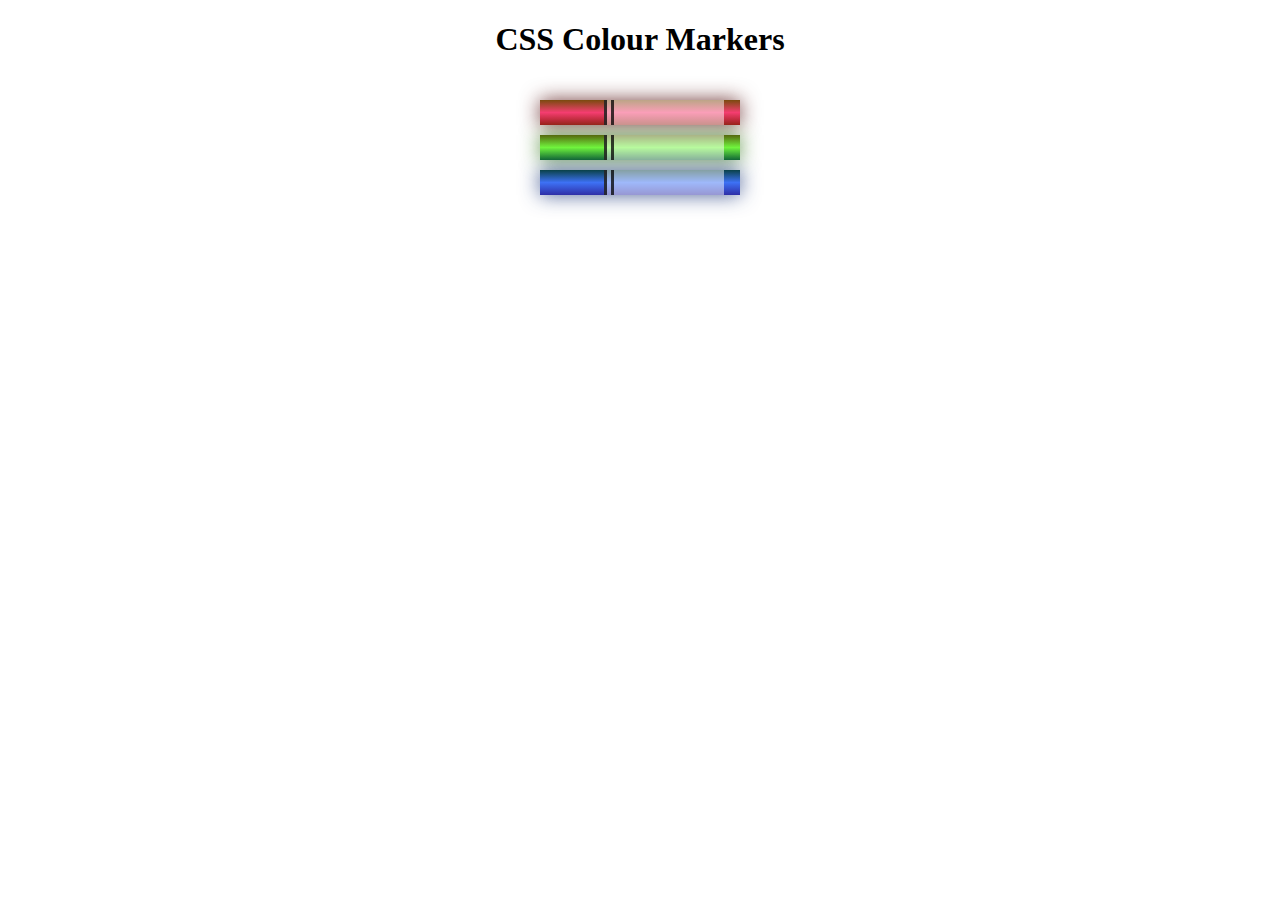
<file: colour-markers/index.html>
<!DOCTYPE html>
<html lang="en">
  <head>
    <meta charset="utf-8">
    <meta name="viewport" content="width=device-width, initial-scale=1.0">
    <title>Coloured Markers</title>
    <link rel="stylesheet" href="styles.css">
  </head>
  <body>
    <h1>CSS Colour Markers</h1>
    <div class="container">
      <div class="marker red">
        <div class="cap"></div>
        <div class="sleeve"></div>
      </div>
      <div class="marker green">
        <div class="cap"></div>
        <div class="sleeve"></div>
      </div>
      <div class="marker blue">
        <div class="cap"></div>
        <div class="sleeve"></div>
      </div>
    </div>
  </body>
</html>
</file>
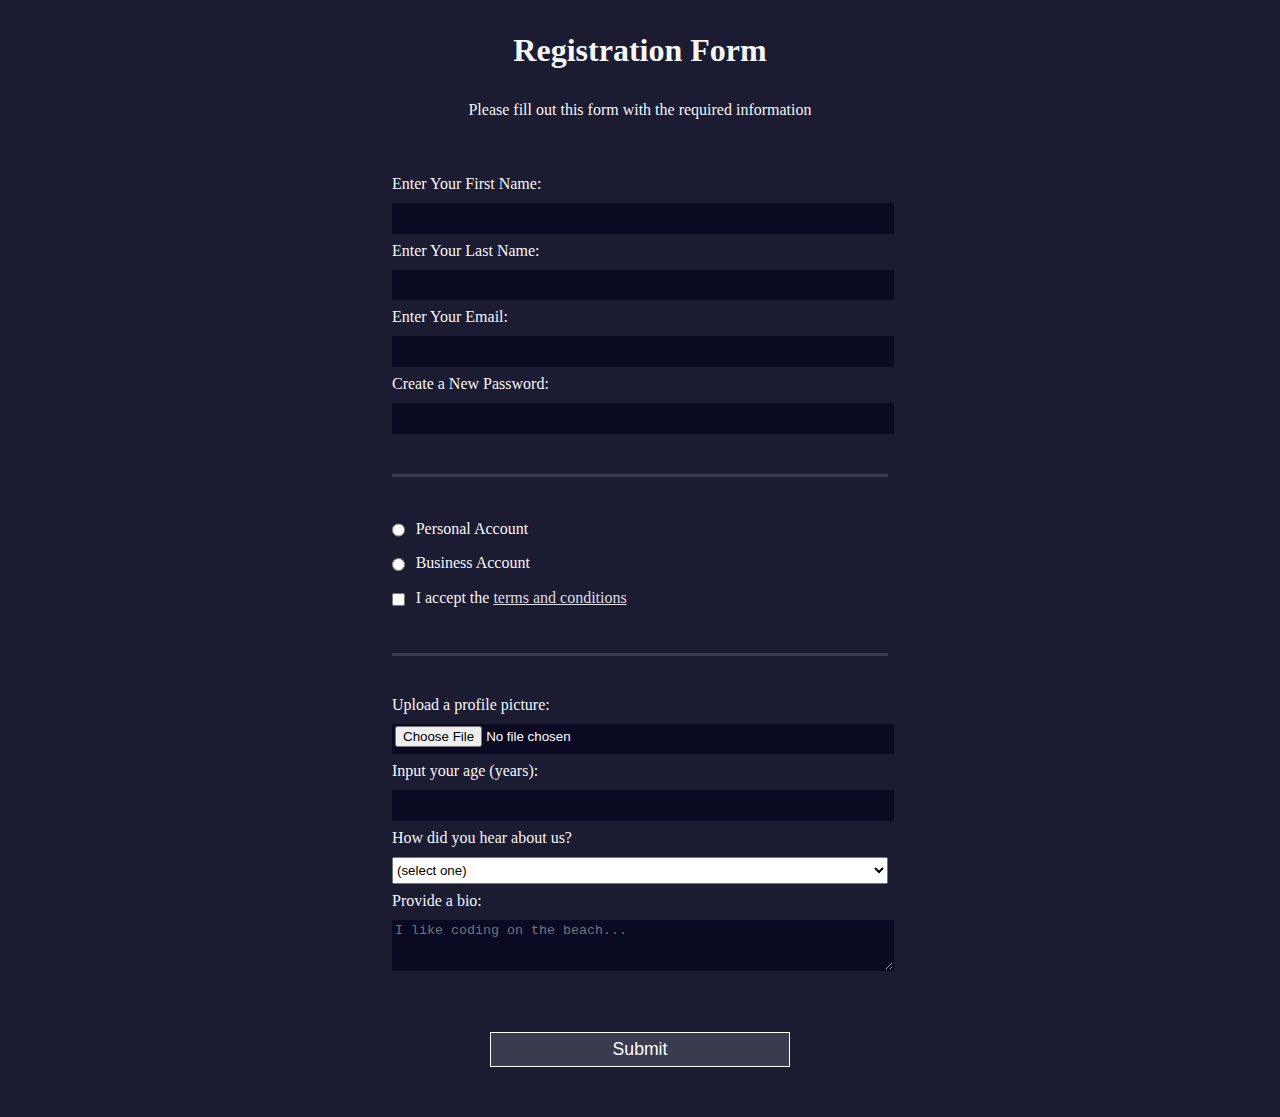
<file: registration-form/index.html>
<!DOCTYPE html>
<html lang="en">
  <head>
    <meta charset="UTF-8">
    <title>Registration Form</title>
    <link rel="stylesheet" href="styles.css" />
  </head>
  <body>
    <h1>Registration Form</h1>
    <p>Please fill out this form with the required information</p>
    <form action='https://register-demo.freecodecamp.org'>
      <fieldset>
        <label for="first-name">Enter Your First Name: <input id="first-name" name="first-name" type="text" required /></label>
        <label for="last-name">Enter Your Last Name: <input id="last-name" name="last-name" type="text" required /></label>
        <label for="email">Enter Your Email: <input id="email" name="email" type="email" required /></label>
        <label for="new-password">Create a New Password: <input id="new-password" name="new-password" type="password" pattern="[a-z0-5]{8,}" required /></label>
      </fieldset>
      <fieldset>
        <label for="personal-account"><input id="personal-account" type="radio" name="account-type" class="inline" /> Personal Account</label>
        <label for="business-account"><input id="business-account" type="radio" name="account-type" class="inline" /> Business Account</label>
        <label for="terms-and-conditions" name="terms-and-conditions">
          <input id="terms-and-conditions" type="checkbox" required name="terms-and-conditions" class="inline" /> I accept the <a href="https://www.freecodecamp.org/news/terms-of-service/">terms and conditions</a>
        </label>
      </fieldset>
      <fieldset>
        <label for="profile-picture">Upload a profile picture: <input id="profile-picture" type="file" name="file" /></label>
        <label for="age">Input your age (years): <input id="age" type="number" name="age" min="13" max="120" /></label>
        <label for="referrer">How did you hear about us?
          <select id="referrer" name="referrer">
            <option value="">(select one)</option>
            <option value="1">freeCodeCamp News</option>
            <option value="2">freeCodeCamp YouTube Channel</option>
            <option value="3">freeCodeCamp Forum</option>
            <option value="4">Other</option>
          </select>
        </label>
        <label for="bio">Provide a bio:
          <textarea id="bio" name="bio" rows="3" cols="30" placeholder="I like coding on the beach..."></textarea>
        </label>
      </fieldset>
      <input type="submit" value="Submit" />
    </form>
  </body>
</html>
</file>
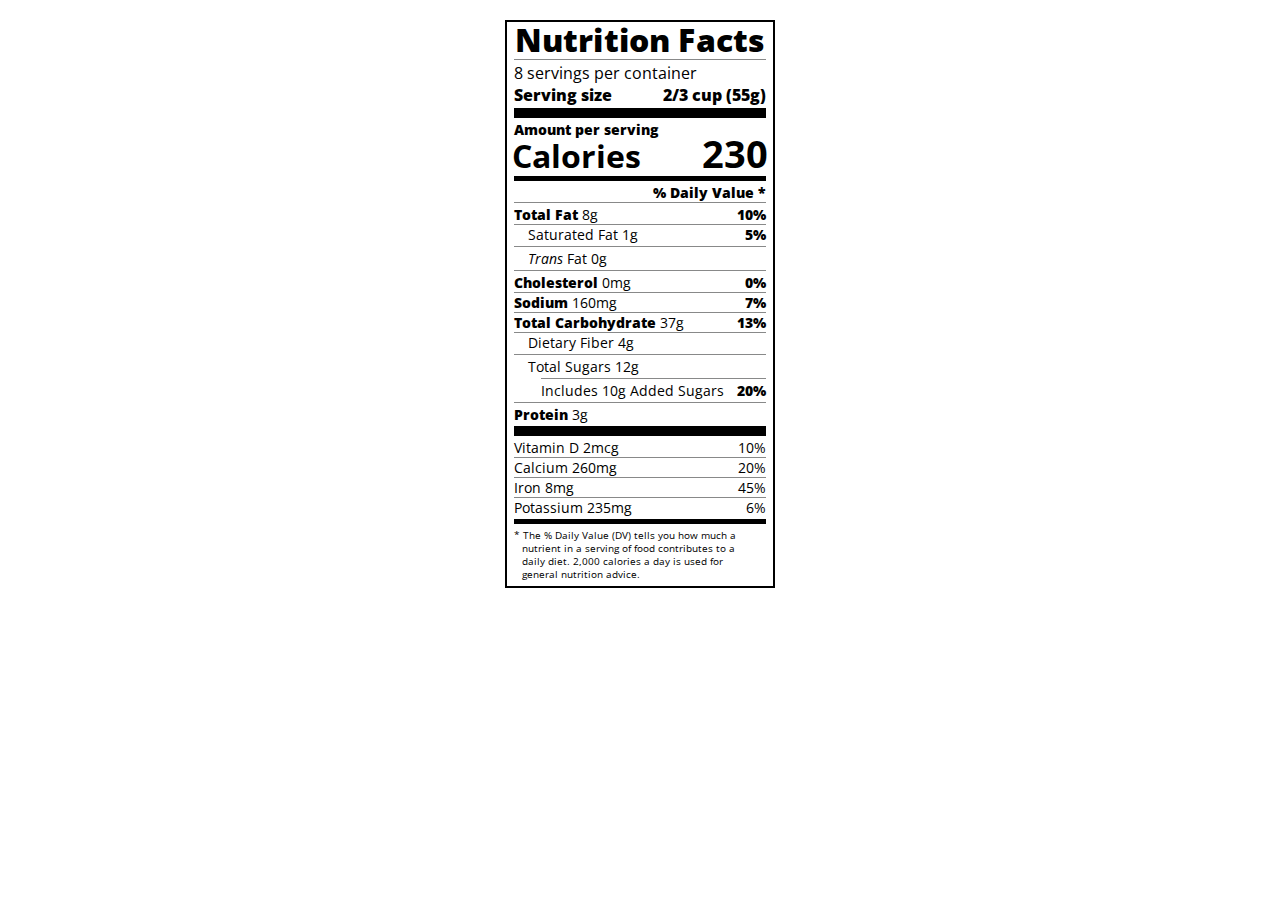
<file: part-2/nutritional-label/index.html>
<!DOCTYPE html>
<html lang="en">
  <head>
    <meta charset="UTF-8">
    <title>Nutrition Label</title>
    <link href="https://fonts.googleapis.com/css?family=Open+Sans:400,700,800" rel="stylesheet">
    <link href="./styles.css" rel="stylesheet">
  </head>
  <body>
    <div class="label">
      <header>
        <h1 class="bold">Nutrition Facts</h1>
        <div class="divider"></div>
        <p>8 servings per container</p>
        <p class="bold">Serving size <span class="right">2/3 cup (55g)</span></p>
      </header>
      <div class="divider lg"></div>
      <div class="calories-info">
        <p class="bold sm-text">Amount per serving</p>
        <h1>Calories <span class="right">230</span></h1>
      </div>
      <div class="divider md"></div>
      <div class="daily-value sm-text">
        <p class="right bold no-divider">% Daily Value *</p>
        <div class="divider"></div>
        <p><span class="bold">Total Fat</span> 8g <span class="bold right">10%</span></p>
        <p class="indent no-divider">Saturated Fat 1g <span class="bold right">5%</span></p>
        <div class="divider"></div>
        <p class="indent no-divider"><i>Trans</i> Fat 0g</p>
        <div class="divider"></div>
        <p><span class="bold">Cholesterol</span> 0mg <span class="right bold">0%</span></p>
        <p><span class="bold">Sodium</span> 160mg <span class="right bold">7%</span></p>
        <p><span class="bold">Total Carbohydrate</span> 37g <span class="right bold">13%</span></p>
        <p class="indent no-divider">Dietary Fiber 4g</p>
        <div class="divider"></div>
        <p class="indent no-divider">Total Sugars 12g</p>
        <div class="divider dbl-indent"></div>
        <p class="dbl-indent no-divider">Includes 10g Added Sugars <span class="right bold">20%</span>
        <div class="divider"></div>
        <p class="no-divider"><span class="bold">Protein</span> 3g</p>
        <div class="divider lg"></div>
        <p>Vitamin D 2mcg <span class="right">10%</span></p>
        <p>Calcium 260mg <span class="right">20%</span></p>
        <p>Iron 8mg <span class="right">45%</span></p>
        <p class="no-divider">Potassium 235mg <span class="right">6%</span></p>
      </div>
      <div class="divider md"></div>
      <p class="note">* The % Daily Value (DV) tells you how much a nutrient in a serving of food contributes to a daily diet. 2,000 calories a day is used for general nutrition advice.</p>
    </div>
  </body>
</html>
</file>
<file: colour-markers/styles.css>
h1 {
    text-align: center;
  }
  
  .container {
    background-color: rgb(255, 255, 255);
    padding: 10px 0;
  }
  
  .marker {
    width: 200px;
    height: 25px;
    margin: 10px auto;
  }
  
  .cap {
    width: 60px;
    height: 25px;
  }
  
  .sleeve {
    width: 110px;
    height: 25px;
    background-color: rgba(255, 255, 255, 0.5);
    border-left: 10px double rgba(0, 0, 0, 0.75);
  }
  
  .cap, .sleeve {
    display: inline-block;
  }
  
  .red {
    background: linear-gradient(rgb(122, 74, 14), rgb(245, 62, 113), rgb(162, 27, 27));
    box-shadow: 0 0 20px 0 rgba(83, 14, 14, 0.8);
  }
  
  .green {
    background: linear-gradient(#55680D, #71F53E, #116C31);
    box-shadow: 0 0 20px 0 #3B7E20CC;
  }
  
  .blue {
    background: linear-gradient(hsl(186, 76%, 16%), hsl(223, 90%, 60%), hsl(240, 56%, 42%));
    box-shadow: 0 0 20px 0 hsla(223, 59%, 31%, 0.8);
  }
</file>
<file: registration-form/styles.css>
body {
    width: 100%;
    height: 100vh;
    margin: 0;
    background-color: #1b1b32;
    color: #f5f6f7;
    font-family: Tahoma;
    font-size: 16px;
  }
  
  h1, p {
    margin: 1em auto;
    text-align: center;
  }
  
  form {
    width: 60vw;
    max-width: 500px;
    min-width: 300px;
    margin: 0 auto;
    padding-bottom: 2em;
  }
  
  fieldset {
    border: none;
    padding: 2rem 0;
    border-bottom: 3px solid #3b3b4f;
  }
  
  fieldset:last-of-type {
    border-bottom: none;
  }
  
  label {
    display: block;
    margin: 0.5rem 0;
  }
  
  input,
  textarea,
  select {
    margin: 10px 0 0 0;
    width: 100%;
    min-height: 2em;
  }
  
  input, textarea {
    background-color: #0a0a23;
    border: 1px solid #0a0a23;
    color: #ffffff;
  }
  
  .inline {
    width: unset;
    margin: 0 0.5em 0 0;
    vertical-align: middle;
  }
  
  input[type="submit"] {
    display: block;
    width: 60%;
    margin: 1em auto;
    height: 2em;
    font-size: 1.1rem;
    background-color: #3b3b4f;
    border-color: white;
    min-width: 300px;
  }
  
  input[type="file"] {
    padding: 1px 2px;
  }
  
  a {
    color: #dfdfe2;
  }
</file>
<file: part-2/nutritional-label/styles.css>
* {
    box-sizing: border-box;
  }
  
  html {
    font-size: 16px;
  }
  
  body {
    font-family: 'Open Sans', sans-serif;
  }
  
  .label {
    border: 2px solid black;
    width: 270px;
    margin: 20px auto;
    padding: 0 7px;
  }
  
  header h1 {
    text-align: center;
    margin: -4px 0;
    letter-spacing: 0.15px
  }
  
  p {
    margin: 0;
  }
  
  .divider {
    border-bottom: 1px solid #888989;
    margin: 2px 0;
    clear: right;
  }
  
  .bold {
    font-weight: 800;
  }
  
  .right {
    float: right;
  }
  
  .lg {
    height: 10px;
  }
  
  .lg, .md {
    background-color: black;
    border: 0;
  }
  
  .md {
    height: 5px;
  }
  
  .sm-text {
    font-size: 0.85rem;
  }
  
  .calories-info h1 {
    margin: -5px -2px;
    overflow: hidden;
  }
  
  .calories-info span {
    font-size: 1.2em;
    margin-top: -7px;
  }
  
  .indent {
    margin-left: 1em;
  }
  
  .dbl-indent {
    margin-left: 2em;
  }
  
  .daily-value p:not(.no-divider) {
    border-bottom: 1px solid #888989;
  }
  
  .note {
    font-size: 0.6rem;
    margin: 5px 0;
    padding: 0 8px;
    text-indent: -8px;
  }
</file>
